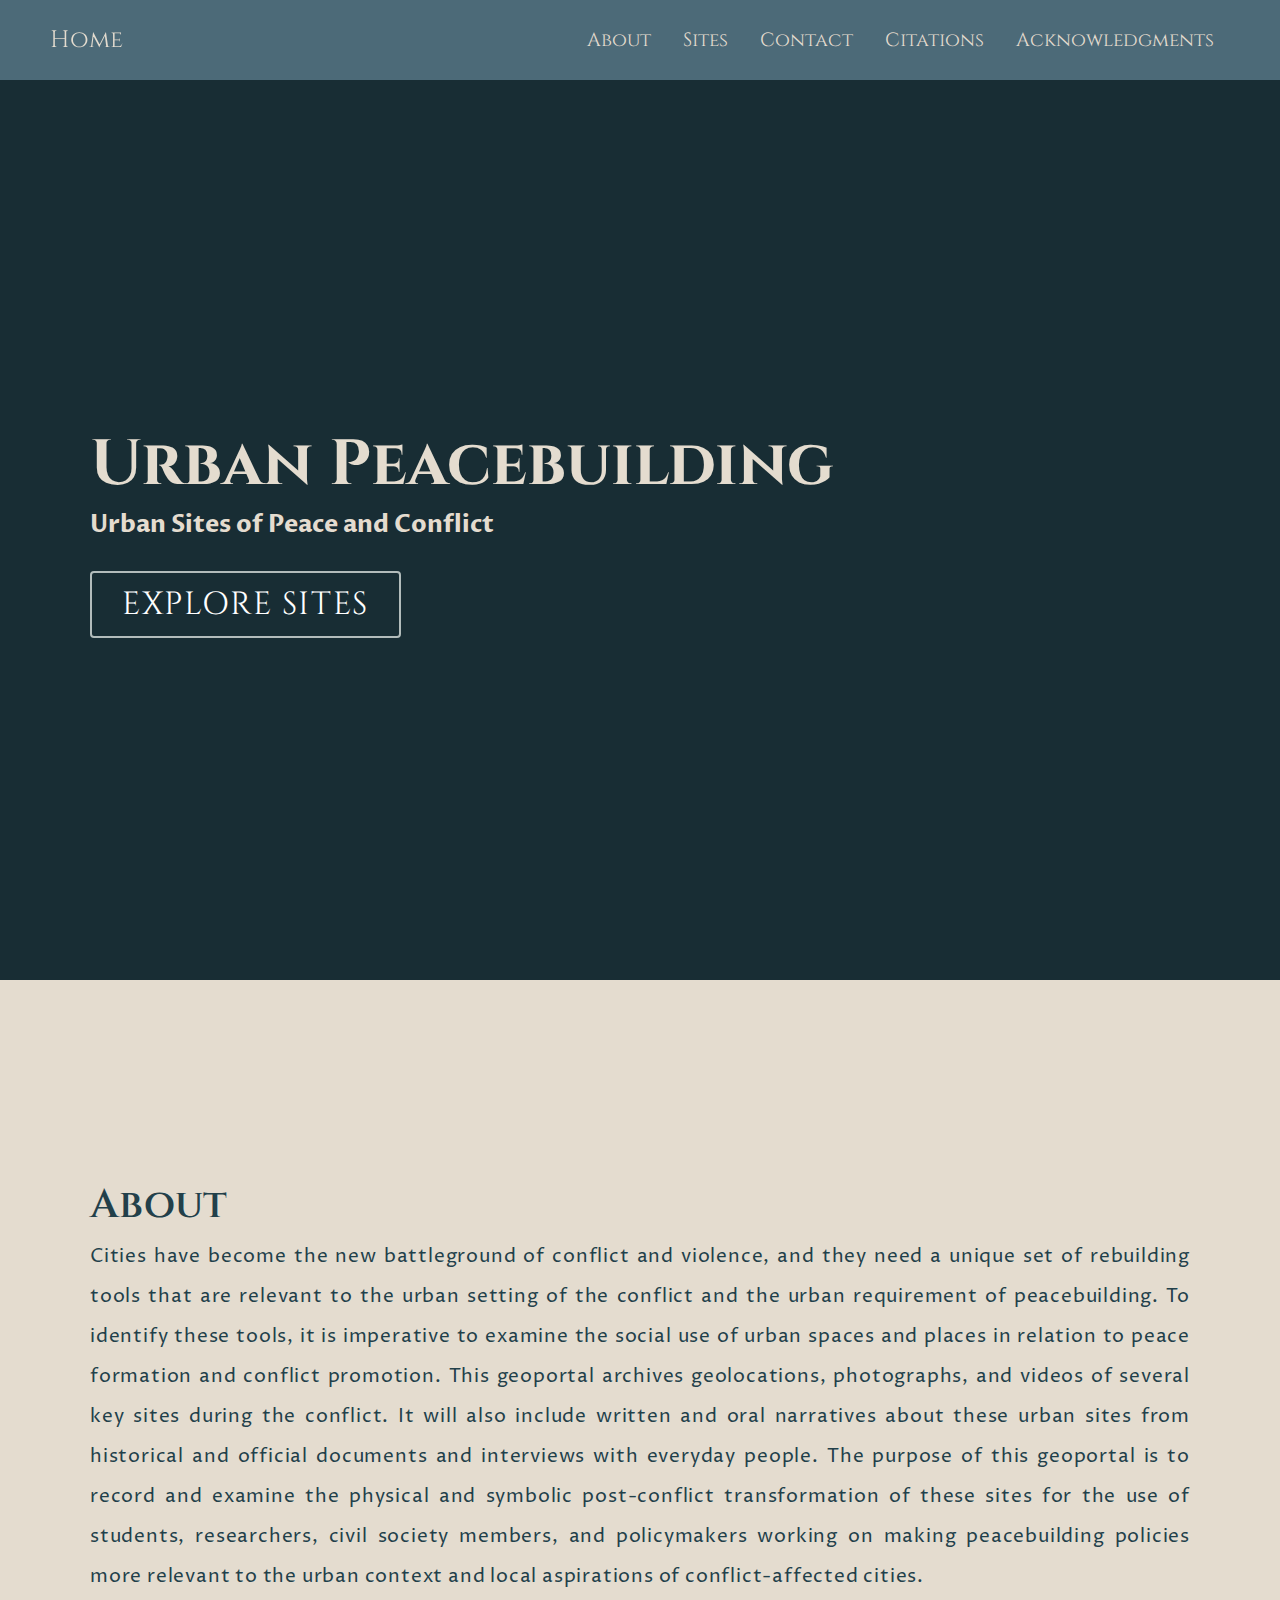
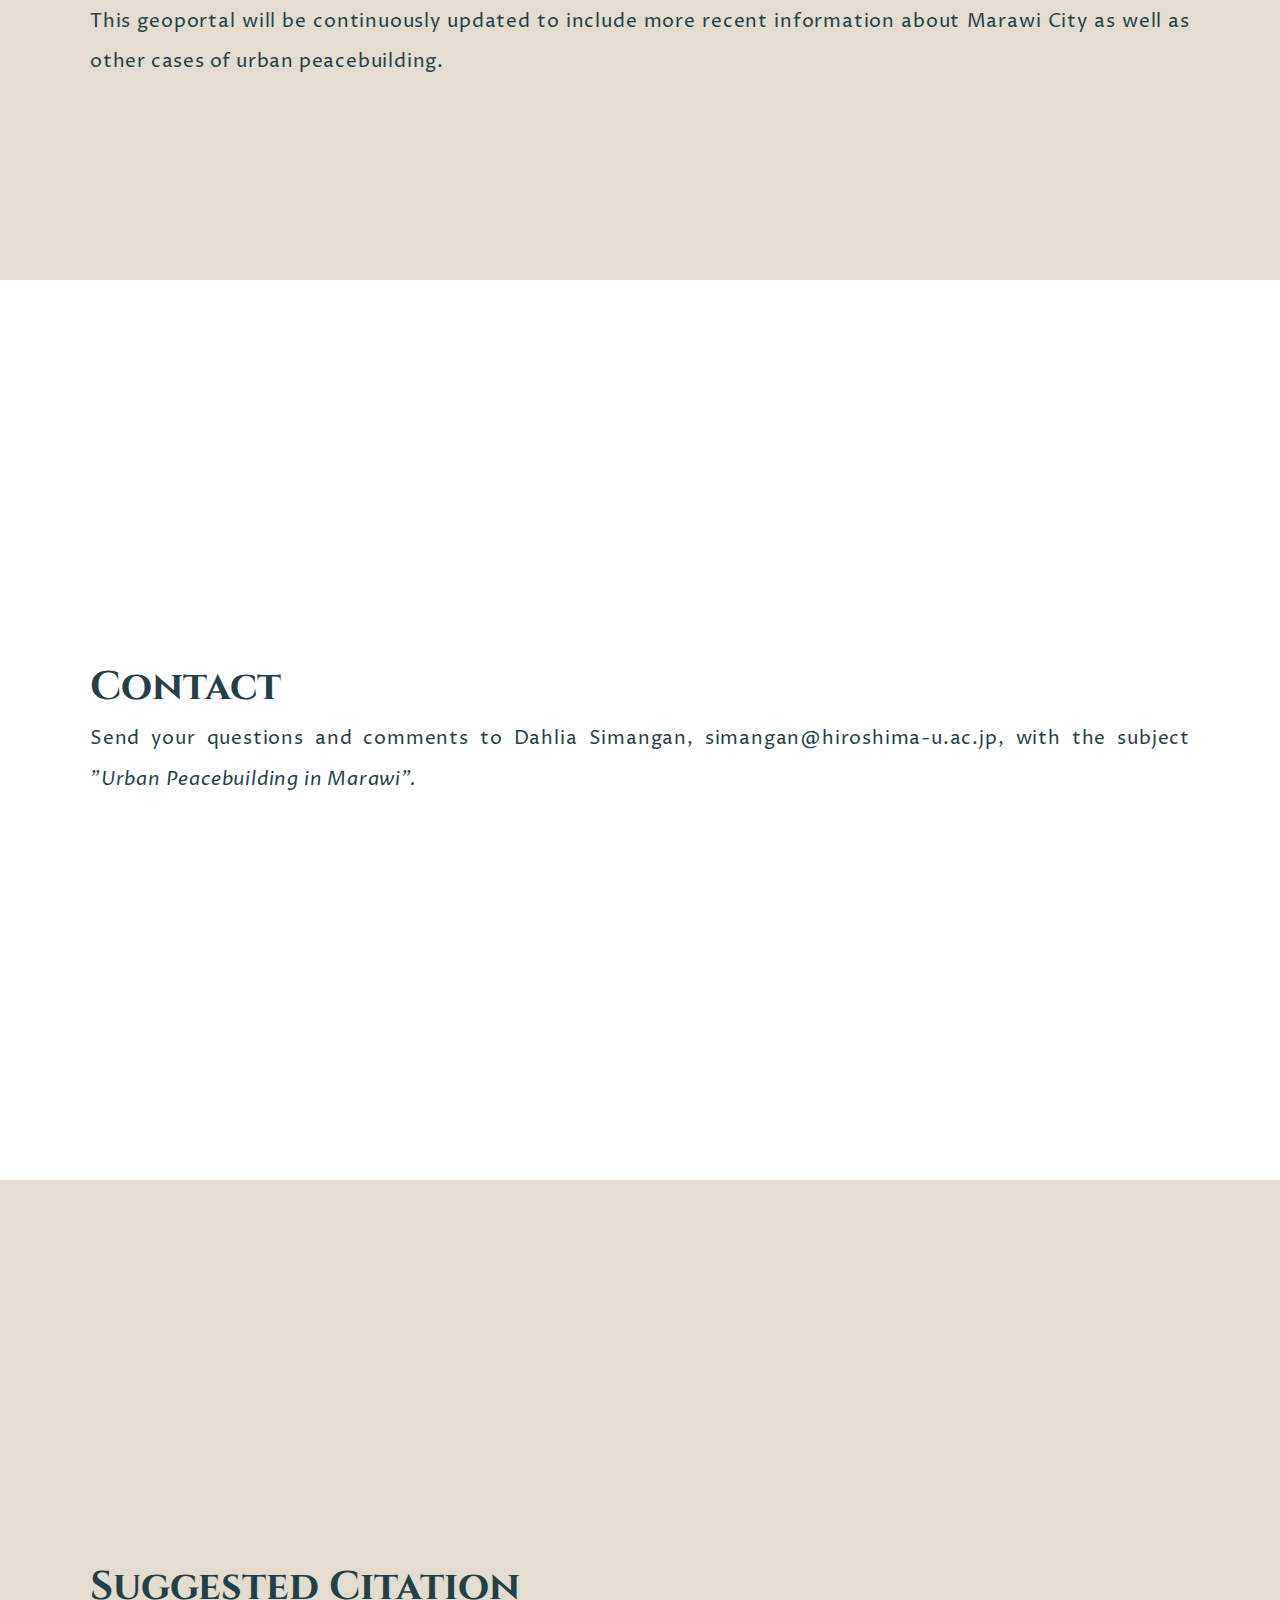
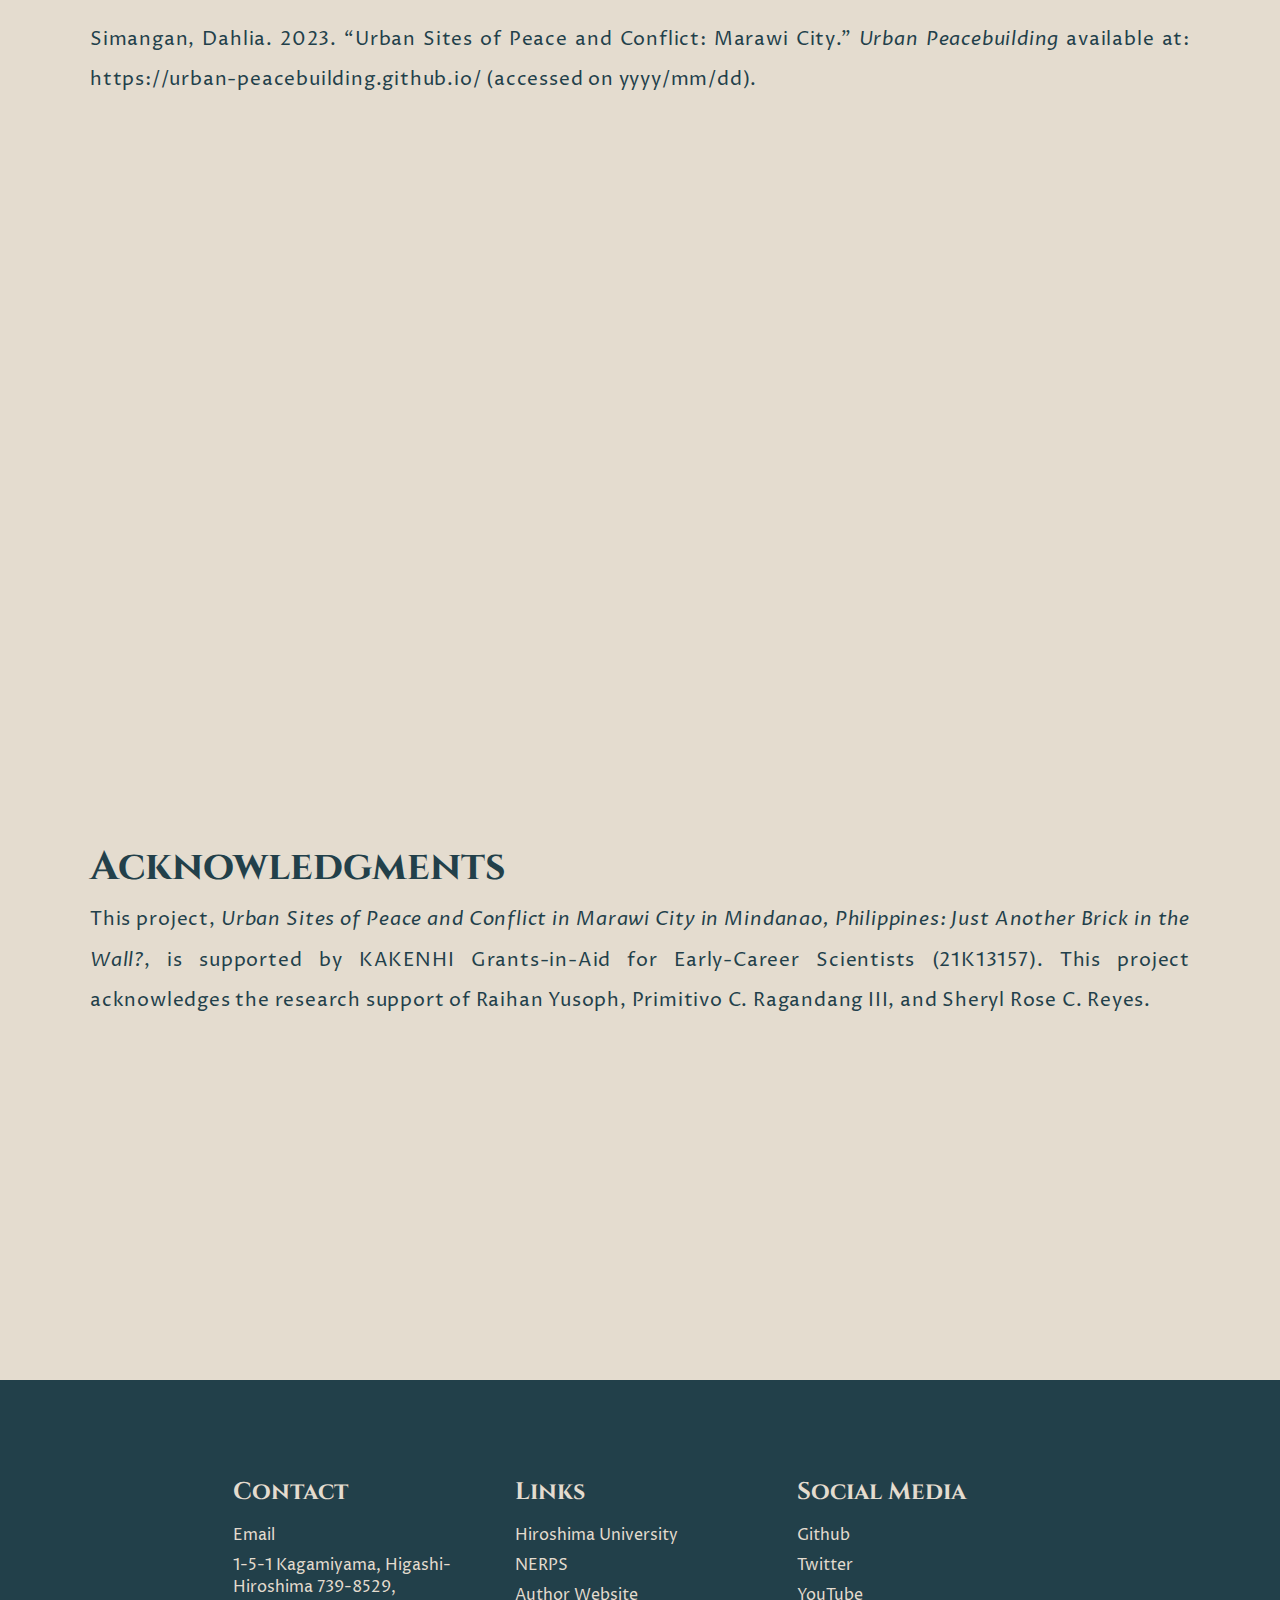
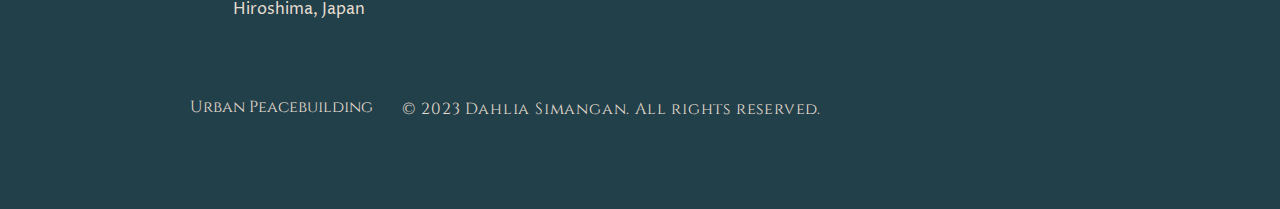
<file: index.html>
<!DOCTYPE html>
<html lang="en">
    <head>
        <meta charset="UTF-8">
        <meta http-equiv="X-UA-Compatible" content="IE=edge">
        <meta name="viewport" content="width=device-width, initial-scale=1.0">
        <title>Urban Peacebuilding Sites</title>
        <link rel="stylesheet" href="styles.css">
        <link
            rel="stylesheet"
            href="https://use.fontawesome.com/releases/v5.14.0/css/all.css"
            integrity="sha384-HzLeBuhoNPvSl5KYnjx0BT+WB0QEEqLprO+NBkkk5gbc67FTaL7XIGa2w1L0Xbgc"
            crossorigin="anonymous"
        />
        <link
            href="https://fonts.googleapis.com/css2?family=Cinzel:wght@600&family=Proza+Libre:ital@0;1&display=swap" 
            rel="stylesheet"
        />        
    </head>
    <body>
        <!-- Navbar Section -->
        <nav class="navbar">
            <div class="navbar__container">
                <a href="#hero" id="navbar__logo"><i class="fas fa-home"></i>Home</a>
                <div class="navbar__toggle" id="mobile-menu">
                    <span class="bar"></span>
                    <span class="bar"></span>
                    <span class="bar"></span>
                </div>
                <ul class="navbar__menu">
                    <li class="navbar__item">
                        <a href="#about" class="navbar__links">About</a>
                    </li>
                    <li class="navbar__item">
                        <a href="https://urban-peacebuilding.github.io/map.html" class="navbar__links">Sites</a>
                    </li>
                    <li class="navbar__item">
                        <a href="#query" class="navbar__links">Contact</a>
                    </li>
                    <li class="navbar__item">
                        <a href="#citation" class="navbar__links">Citations</a>
                    </li>
                    <li class="navbar__item">
                        <a href="#acknowledgment" class="navbar__links">Acknowledgments</a>
                    </li>                     
                </ul>
            </div>
        </nav>

        <!--Hero Section-->
        <section id="hero">
            <div class="hero container">
                <div>
                    <h1>Urban Peacebuilding</h1>
                    <h2>Urban Sites of Peace and Conflict</h2>
                    <a href="https://urban-peacebuilding.github.io/map.html" type="button" class="cta">Explore sites</a>
                </div>
            </div>
        </section>
        <!-- End Hero Section  -->

        <!--About Section-->
        <section id="about">
            <div class="about container">
                <div>
                    <h1>About</h1>
                    <p>
                        Cities have become the new battleground of conflict and violence, and 
                        they need a unique set of rebuilding tools that are relevant to the 
                        urban setting of the conflict and the urban requirement of peacebuilding. 
                        To identify these tools, it is imperative to examine the social use of 
                        urban spaces and places in relation to peace formation and conflict promotion. 
                        This geoportal archives geolocations, photographs, and videos of several key 
                        sites during the conflict. It will also include written and oral narratives 
                        about these urban sites from historical and official documents and interviews 
                        with everyday people. The purpose of this geoportal is to record and examine 
                        the physical and symbolic post-conflict transformation of these sites for the 
                        use of students, researchers, civil society members, and policymakers working on 
                        making peacebuilding policies more relevant to the urban context and local aspirations 
                        of conflict-affected cities. 
                    </p>  
                    <p>
                        This geoportal will be continuously updated to include more recent information about Marawi City as well as other cases of urban peacebuilding.
                    </p>
                </div>
            </div>
        </section>
        <!-- End About Section  -->

        <!--FAQs Section-->
        <section id="query">
            <div class="query container">
                <div>
                    <h1>Contact</h1>
                    <p>Send your questions and comments to Dahlia Simangan, simangan@hiroshima-u.ac.jp, with the subject <i>"Urban Peacebuilding in Marawi".</i>
                    </p>                    
                </div>
            </div>
        </section>
        <!-- End About Section  -->

        <!--Citation Section-->
        <section id="citation">
            <div class="citation container">
                <div>
                    <h1>Suggested Citation</h1>
                    <p>
                        Simangan, Dahlia. 2023. “Urban Sites of Peace and Conflict: Marawi City.” 
                        <i>Urban Peacebuilding</i> available at: https://urban-peacebuilding.github.io/ (accessed on yyyy/mm/dd).
                    </p>                                        
                </div>
            </div>
        </section>
        <!-- End About Section  -->

         <!--Acknowledgement Section-->
         <section id="acknowledgment">
            <div class="acknowledgment container">
                <div>
                    <h1>Acknowledgments</h1>
                    <p>
                        This project, <i>Urban Sites of Peace and Conflict in Marawi City in Mindanao, Philippines: Just Another Brick in the Wall?</i>, 
                        is supported by KAKENHI Grants-in-Aid for Early-Career Scientists (21K13157).
                        This project acknowledges the research support of Raihan Yusoph, Primitivo C. Ragandang III, and Sheryl Rose C. Reyes.                        
                    </p>                                        
                </div>
            </div>
        </section>
        <!-- End About Section  -->

        <!--Footer Section-->
        <div class="footer__container">
            <div class="footer__links">
                <div class="footer__link--wrapper">
                    <div class="footer__link--items">
                        <h2>Contact</h2>
                        <a href="mailto:simangan@hiroshima-u.ac.jp">Email</a>
                        <a href="/">1-5-1 Kagamiyama, Higashi-Hiroshima 739-8529, Hiroshima, Japan</a>
                    </div>
                    <div class="footer__link--items">
                        <h2>Links</h2>
                        <a href="https://www.hiroshima-u.ac.jp/en">Hiroshima University</a>
                        <a href="https://nerps.org/">NERPS</a>
                        <a href="https://dahliasimangan.com/">Author Website</a>
                    </div>
                    <div class="footer__link--items">
                        <h2>Social Media</h2>
                        <a href="https://github.com/Urban-Peacebuilding">Github</a>
                        <a href="https://twitter.com/dahlia_cs">Twitter</a>
                        <a href="https://www.youtube.com/channel/UCa1q3LVsnVNeVKJ87i_VLjw">YouTube</a>
                    </div>                    
                </div>                
            </div>
            <div class="social__media">
                <div class="social__media--wrap">
                    <div class="footer__logo">
                        <a href="/" id="footer__logo">Urban Peacebuilding</a>
                    </div>
                    <p class="website__rights">© 2023 Dahlia Simangan. All rights reserved.</p>
                    <div class="social__icons">
                        <a href="https://github.com/Urban-Peacebuilding" id="social__icon--link"
                        target="_blank">
                            <i class="fab fa-github"></i>
                        </a>
                        <a href="https://twitter.com/dahlia_cs" id="social__icon--link"
                        target="_blank">
                            <i class="fab fa-twitter"></i>
                        </a>
                        <a href="https://www.youtube.com/channel/UCa1q3LVsnVNeVKJ87i_VLjw" id="social__icon--link"
                        target="_blank">
                            <i class="fab fa-youtube"></i>
                        </a>
                    </div>
                </div>

            </div>
        </div>


        <script src="app.js"></script>
    </body>
</html>
</file>
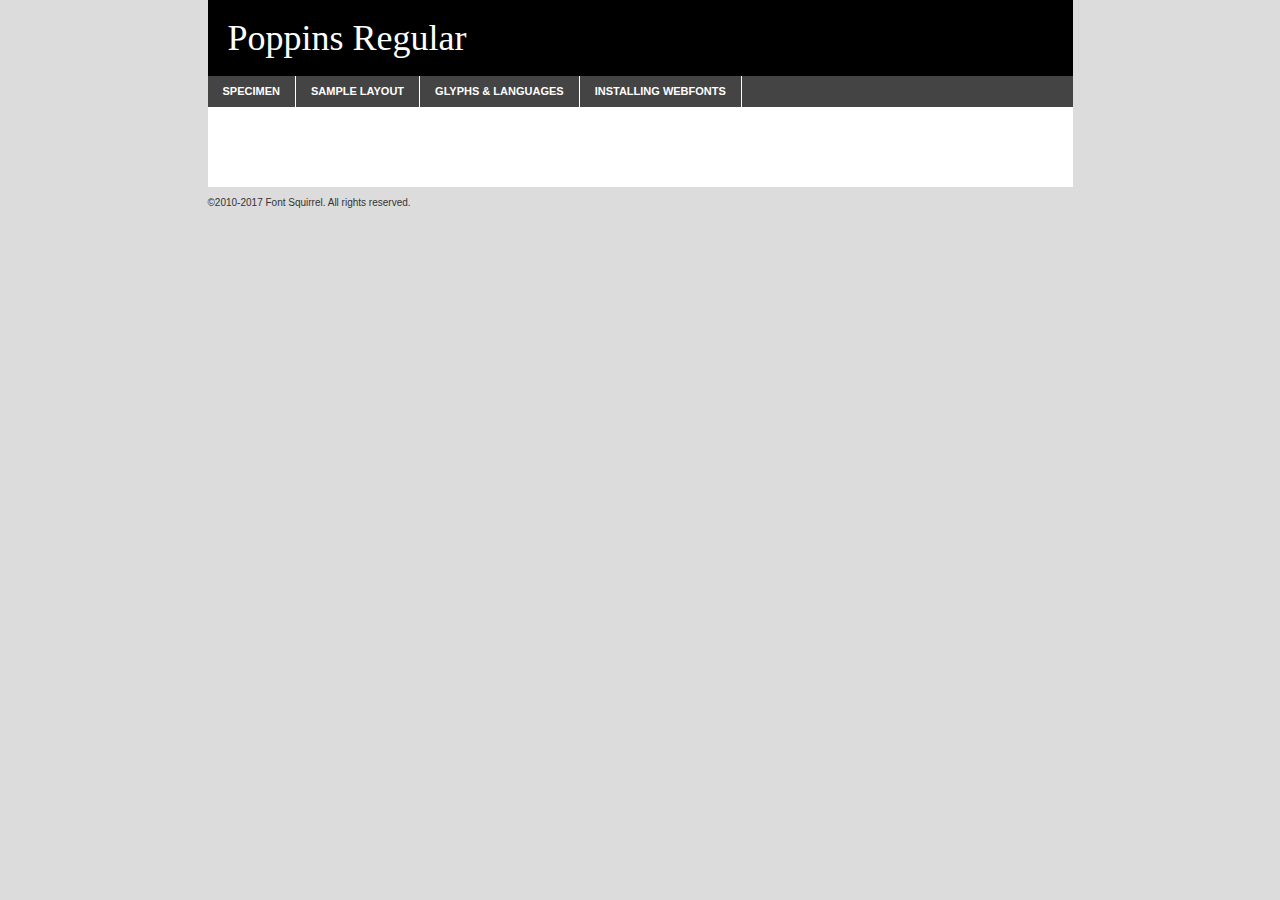
<file: css/fonts/poppins-regular-demo.html>
<!DOCTYPE html PUBLIC "-//W3C//DTD XHTML 1.0 Transitional//EN"
        "http://www.w3.org/TR/xhtml1/DTD/xhtml1-transitional.dtd">

<html xmlns="http://www.w3.org/1999/xhtml" xml:lang="en" lang="en">
<head>
    <meta http-equiv="Content-Type" content="text/html; charset=utf-8"/>
    <script src="http://ajax.googleapis.com/ajax/libs/jquery/1.7.2/jquery.min.js" type="text/javascript" charset="utf-8"></script>
    <script type="text/javascript">
		(function($) {
			$.fn.easyTabs = function(option) {
				var param = jQuery.extend({ fadeSpeed: 'fast', defaultContent: 1, activeClass: 'active' }, option);
				$(this).each(function() {
					var thisId = '#' + this.id;
					if ( param.defaultContent == '' )
					{
						param.defaultContent = 1;
					}
					if ( typeof param.defaultContent == 'number' )
					{
						var defaultTab = $(thisId + ' .tabs li:eq(' + (param.defaultContent - 1) + ') a').attr('href').substr(1);
					}
					else
					{
						var defaultTab = param.defaultContent;
					}
					$(thisId + ' .tabs li a').each(function() {
						var tabToHide = $(this).attr('href').substr(1);
						$('#' + tabToHide).addClass('easytabs-tab-content');
					});
					hideAll();
					changeContent(defaultTab);

					function hideAll() {$(thisId + ' .easytabs-tab-content').hide();}

					function changeContent(tabId)
					{
						hideAll();
						$(thisId + ' .tabs li').removeClass(param.activeClass);
						$(thisId + ' .tabs li a[href=#' + tabId + ']').closest('li').addClass(param.activeClass);
						if ( param.fadeSpeed != 'none' )
						{
							$(thisId + ' #' + tabId).fadeIn(param.fadeSpeed);
						}
						else
						{
							$(thisId + ' #' + tabId).show();
						}
					}

					$(thisId + ' .tabs li').click(function() {
						var tabId = $(this).find('a').attr('href').substr(1);
						changeContent(tabId);
						return false;
					});
				});
			}
		})(jQuery);
    </script>
    <link rel="stylesheet" href="specimen_files/specimen_stylesheet.css" type="text/css" charset="utf-8"/>
    <link rel="stylesheet" href="stylesheet.css" type="text/css" charset="utf-8"/>

    <style type="text/css">
        		body {
			font-family: 'poppinsregular';
        		}

            </style>

    <title>Poppins Regular Specimen</title>


    <script type="text/javascript" charset="utf-8">
		$(document).ready(function() {
			$('#container').easyTabs({ defaultContent: 1 });
		});
    </script>
</head>

<body>
<div id="container">
    <div id="header">
		Poppins Regular    </div>
    <ul class="tabs">
        <li><a href="#specimen">Specimen</a></li>
        <li><a href="#layout">Sample Layout</a></li>
		        <li><a href="#glyphs">Glyphs &amp; Languages</a></li>
        <li><a href="#installing">Installing Webfonts</a></li>

    </ul>

    <div id="main_content">


        <div id="specimen">

            <div class="section">
                <div class="grid12 firstcol">
                    <div class="huge">AaBb</div>
                </div>
            </div>

            <div class="section">
                <div class="glyph_range">A&#x200B;B&#x200b;C&#x200b;D&#x200b;E&#x200b;F&#x200b;G&#x200b;H&#x200b;I&#x200b;J&#x200b;K&#x200b;L&#x200b;M&#x200b;N&#x200b;O&#x200b;P&#x200b;Q&#x200b;R&#x200b;S&#x200b;T&#x200b;U&#x200b;V&#x200b;W&#x200b;X&#x200b;Y&#x200b;Z&#x200b;a&#x200b;b&#x200b;c&#x200b;d&#x200b;e&#x200b;f&#x200b;g&#x200b;h&#x200b;i&#x200b;j&#x200b;k&#x200b;l&#x200b;m&#x200b;n&#x200b;o&#x200b;p&#x200b;q&#x200b;r&#x200b;s&#x200b;t&#x200b;u&#x200b;v&#x200b;w&#x200b;x&#x200b;y&#x200b;z&#x200b;1&#x200b;2&#x200b;3&#x200b;4&#x200b;5&#x200b;6&#x200b;7&#x200b;8&#x200b;9&#x200b;0&#x200b;&amp;&#x200b;.&#x200b;,&#x200b;?&#x200b;!&#x200b;&#64;&#x200b;(&#x200b;)&#x200b;#&#x200b;$&#x200b;%&#x200b;*&#x200b;+&#x200b;-&#x200b;=&#x200b;:&#x200b;;</div>
            </div>
            <div class="section">
                <div class="grid12 firstcol">
                    <table class="sample_table">
                        <tr>
                            <td>10</td>
                            <td class="size10">abcdefghijklmnopqrstuvwxyzABCDEFGHIJKLMNOPQRSTUVWXYZ0123456789abcdefghijklmnopqrstuvwxyzABCDEFGHIJKLMNOPQRSTUVWXYZ0123456789abcdefghijklmnopqrstuvwxyzABCDEFGHIJKLMNOPQRSTUVWXYZ</td>
                        </tr>
                        <tr>
                            <td>11</td>
                            <td class="size11">abcdefghijklmnopqrstuvwxyzABCDEFGHIJKLMNOPQRSTUVWXYZ0123456789abcdefghijklmnopqrstuvwxyzABCDEFGHIJKLMNOPQRSTUVWXYZ0123456789abcdefghijklmnopqrstuvwxyzABCDEFGHIJKLMNOPQRSTUVWXYZ</td>
                        </tr>
                        <tr>
                            <td>12</td>
                            <td class="size12">abcdefghijklmnopqrstuvwxyzABCDEFGHIJKLMNOPQRSTUVWXYZ0123456789abcdefghijklmnopqrstuvwxyzABCDEFGHIJKLMNOPQRSTUVWXYZ0123456789abcdefghijklmnopqrstuvwxyzABCDEFGHIJKLMNOPQRSTUVWXYZ</td>
                        </tr>
                        <tr>
                            <td>13</td>
                            <td class="size13">abcdefghijklmnopqrstuvwxyzABCDEFGHIJKLMNOPQRSTUVWXYZ0123456789abcdefghijklmnopqrstuvwxyzABCDEFGHIJKLMNOPQRSTUVWXYZ0123456789abcdefghijklmnopqrstuvwxyzABCDEFGHIJKLMNOPQRSTUVWXYZ</td>
                        </tr>
                        <tr>
                            <td>14</td>
                            <td class="size14">abcdefghijklmnopqrstuvwxyzABCDEFGHIJKLMNOPQRSTUVWXYZ0123456789abcdefghijklmnopqrstuvwxyzABCDEFGHIJKLMNOPQRSTUVWXYZ0123456789abcdefghijklmnopqrstuvwxyzABCDEFGHIJKLMNOPQRSTUVWXYZ</td>
                        </tr>
                        <tr>
                            <td>16</td>
                            <td class="size16">abcdefghijklmnopqrstuvwxyzABCDEFGHIJKLMNOPQRSTUVWXYZ0123456789abcdefghijklmnopqrstuvwxyzABCDEFGHIJKLMNOPQRSTUVWXYZ</td>
                        </tr>
                        <tr>
                            <td>18</td>
                            <td class="size18">abcdefghijklmnopqrstuvwxyzABCDEFGHIJKLMNOPQRSTUVWXYZ0123456789abcdefghijklmnopqrstuvwxyzABCDEFGHIJKLMNOPQRSTUVWXYZ</td>
                        </tr>
                        <tr>
                            <td>20</td>
                            <td class="size20">abcdefghijklmnopqrstuvwxyzABCDEFGHIJKLMNOPQRSTUVWXYZ0123456789abcdefghijklmnopqrstuvwxyzABCDEFGHIJKLMNOPQRSTUVWXYZ</td>
                        </tr>
                        <tr>
                            <td>24</td>
                            <td class="size24">abcdefghijklmnopqrstuvwxyzABCDEFGHIJKLMNOPQRSTUVWXYZ0123456789abcdefghijklmnopqrstuvwxyzABCDEFGHIJKLMNOPQRSTUVWXYZ</td>
                        </tr>
                        <tr>
                            <td>30</td>
                            <td class="size30">abcdefghijklmnopqrstuvwxyzABCDEFGHIJKLMNOPQRSTUVWXYZ0123456789abcdefghijklmnopqrstuvwxyzABCDEFGHIJKLMNOPQRSTUVWXYZ</td>
                        </tr>
                        <tr>
                            <td>36</td>
                            <td class="size36">abcdefghijklmnopqrstuvwxyzABCDEFGHIJKLMNOPQRSTUVWXYZ0123456789abcdefghijklmnopqrstuvwxyzABCDEFGHIJKLMNOPQRSTUVWXYZ</td>
                        </tr>
                        <tr>
                            <td>48</td>
                            <td class="size48">abcdefghijklmnopqrstuvwxyzABCDEFGHIJKLMNOPQRSTUVWXYZ0123456789abcdefghijklmnopqrstuvwxyzABCDEFGHIJKLMNOPQRSTUVWXYZ</td>
                        </tr>
                        <tr>
                            <td>60</td>
                            <td class="size60">abcdefghijklmnopqrstuvwxyzABCDEFGHIJKLMNOPQRSTUVWXYZ0123456789abcdefghijklmnopqrstuvwxyzABCDEFGHIJKLMNOPQRSTUVWXYZ</td>
                        </tr>
                        <tr>
                            <td>72</td>
                            <td class="size72">abcdefghijklmnopqrstuvwxyzABCDEFGHIJKLMNOPQRSTUVWXYZ0123456789abcdefghijklmnopqrstuvwxyzABCDEFGHIJKLMNOPQRSTUVWXYZ</td>
                        </tr>
                        <tr>
                            <td>90</td>
                            <td class="size90">abcdefghijklmnopqrstuvwxyzABCDEFGHIJKLMNOPQRSTUVWXYZ0123456789abcdefghijklmnopqrstuvwxyzABCDEFGHIJKLMNOPQRSTUVWXYZ</td>
                        </tr>
                    </table>

                </div>

            </div>


            <div class="section" id="bodycomparison">


                <div id="xheight">
                    <div class="fontbody">&#x25FC;&#x25FC;&#x25FC;&#x25FC;&#x25FC;&#x25FC;&#x25FC;&#x25FC;&#x25FC;&#x25FC;&#x25FC;&#x25FC;&#x25FC;&#x25FC;&#x25FC;&#x25FC;&#x25FC;&#x25FC;&#x25FC;&#x25FC;&#x25FC;&#x25FC;&#x25FC;&#x25FC;&#x25FC;&#x25FC;&#x25FC;&#x25FC;&#x25FC;&#x25FC;&#x25FC;&#x25FC;&#x25FC;&#x25FC;&#x25FC;&#x25FC;&#x25FC;&#x25FC;&#x25FC;&#x25FC;&#x25FC;&#x25FC;&#x25FC;&#x25FC;&#x25FC;&#x25FC;&#x25FC;&#x25FC;&#x25FC;&#x25FC;&#x25FC;&#x25FC;&#x25FC;&#x25FC;&#x25FC;&#x25FC;&#x25FC;&#x25FC;&#x25FC;&#x25FC;&#x25FC;&#x25FC;&#x25FC;&#x25FC;&#x25FC;&#x25FC;&#x25FC;&#x25FC;&#x25FC;&#x25FC;&#x25FC;&#x25FC;&#x25FC;&#x25FC;&#x25FC;&#x25FC;&#x25FC;&#x25FC;&#x25FC;&#x25FC;&#x25FC;&#x25FC;&#x25FC;&#x25FC;&#x25FC;&#x25FC;&#x25FC;&#x25FC;&#x25FC;&#x25FC;&#x25FC;&#x25FC;&#x25FC;&#x25FC;&#x25FC;&#x25FC;&#x25FC;&#x25FC;&#x25FC;body</div>
                    <div class="arialbody">body</div>
                    <div class="verdanabody">body</div>
                    <div class="georgiabody">body</div>
                </div>
                <div class="fontbody" style="z-index:1">
                    body<span>Poppins Regular</span>
                </div>
                <div class="arialbody" style="z-index:1">
                    body<span>Arial</span>
                </div>
                <div class="verdanabody" style="z-index:1">
                    body<span>Verdana</span>
                </div>
                <div class="georgiabody" style="z-index:1">
                    body<span>Georgia</span>
                </div>


            </div>


            <div class="section psample psample_row1" id="">

                <div class="grid2 firstcol">
                    <p class="size10"><span>10.</span>Aenean lacinia bibendum nulla sed consectetur. Fusce dapibus, tellus ac cursus commodo, tortor mauris condimentum nibh, ut fermentum massa justo sit amet risus. Nullam id dolor id nibh ultricies vehicula ut id elit. Cum sociis natoque penatibus et magnis dis parturient montes, nascetur ridiculus mus. Nulla vitae elit libero, a pharetra augue.</p>

                </div>
                <div class="grid3">
                    <p class="size11"><span>11.</span>Aenean lacinia bibendum nulla sed consectetur. Fusce dapibus, tellus ac cursus commodo, tortor mauris condimentum nibh, ut fermentum massa justo sit amet risus. Nullam id dolor id nibh ultricies vehicula ut id elit. Cum sociis natoque penatibus et magnis dis parturient montes, nascetur ridiculus mus. Nulla vitae elit libero, a pharetra augue.</p>

                </div>
                <div class="grid3">
                    <p class="size12"><span>12.</span>Aenean lacinia bibendum nulla sed consectetur. Fusce dapibus, tellus ac cursus commodo, tortor mauris condimentum nibh, ut fermentum massa justo sit amet risus. Nullam id dolor id nibh ultricies vehicula ut id elit. Cum sociis natoque penatibus et magnis dis parturient montes, nascetur ridiculus mus. Nulla vitae elit libero, a pharetra augue.</p>

                </div>
                <div class="grid4">
                    <p class="size13"><span>13.</span>Aenean lacinia bibendum nulla sed consectetur. Fusce dapibus, tellus ac cursus commodo, tortor mauris condimentum nibh, ut fermentum massa justo sit amet risus. Nullam id dolor id nibh ultricies vehicula ut id elit. Cum sociis natoque penatibus et magnis dis parturient montes, nascetur ridiculus mus. Nulla vitae elit libero, a pharetra augue.</p>

                </div>
                <div class="white_blend"></div>

            </div>
            <div class="section psample psample_row2" id="">
                <div class="grid3 firstcol">
                    <p class="size14"><span>14.</span>Aenean lacinia bibendum nulla sed consectetur. Fusce dapibus, tellus ac cursus commodo, tortor mauris condimentum nibh, ut fermentum massa justo sit amet risus. Nullam id dolor id nibh ultricies vehicula ut id elit. Cum sociis natoque penatibus et magnis dis parturient montes, nascetur ridiculus mus. Nulla vitae elit libero, a pharetra augue.</p>

                </div>
                <div class="grid4">
                    <p class="size16"><span>16.</span>Aenean lacinia bibendum nulla sed consectetur. Fusce dapibus, tellus ac cursus commodo, tortor mauris condimentum nibh, ut fermentum massa justo sit amet risus. Nullam id dolor id nibh ultricies vehicula ut id elit. Cum sociis natoque penatibus et magnis dis parturient montes, nascetur ridiculus mus. Nulla vitae elit libero, a pharetra augue.</p>

                </div>
                <div class="grid5">
                    <p class="size18"><span>18.</span>Aenean lacinia bibendum nulla sed consectetur. Fusce dapibus, tellus ac cursus commodo, tortor mauris condimentum nibh, ut fermentum massa justo sit amet risus. Nullam id dolor id nibh ultricies vehicula ut id elit. Cum sociis natoque penatibus et magnis dis parturient montes, nascetur ridiculus mus. Nulla vitae elit libero, a pharetra augue.</p>

                </div>

                <div class="white_blend"></div>

            </div>

            <div class="section psample psample_row3" id="">
                <div class="grid5 firstcol">
                    <p class="size20"><span>20.</span>Aenean lacinia bibendum nulla sed consectetur. Fusce dapibus, tellus ac cursus commodo, tortor mauris condimentum nibh, ut fermentum massa justo sit amet risus. Nullam id dolor id nibh ultricies vehicula ut id elit. Cum sociis natoque penatibus et magnis dis parturient montes, nascetur ridiculus mus. Nulla vitae elit libero, a pharetra augue.</p>
                </div>
                <div class="grid7">
                    <p class="size24"><span>24.</span>Aenean lacinia bibendum nulla sed consectetur. Fusce dapibus, tellus ac cursus commodo, tortor mauris condimentum nibh, ut fermentum massa justo sit amet risus. Nullam id dolor id nibh ultricies vehicula ut id elit. Cum sociis natoque penatibus et magnis dis parturient montes, nascetur ridiculus mus. Nulla vitae elit libero, a pharetra augue.</p>
                </div>

                <div class="white_blend"></div>

            </div>

            <div class="section psample psample_row4" id="">
                <div class="grid12 firstcol">
                    <p class="size30"><span>30.</span>Aenean lacinia bibendum nulla sed consectetur. Fusce dapibus, tellus ac cursus commodo, tortor mauris condimentum nibh, ut fermentum massa justo sit amet risus. Nullam id dolor id nibh ultricies vehicula ut id elit. Cum sociis natoque penatibus et magnis dis parturient montes, nascetur ridiculus mus. Nulla vitae elit libero, a pharetra augue.</p>
                </div>
                <div class="white_blend"></div>

            </div>


            <div class="section psample psample_row1 fullreverse">
                <div class="grid2 firstcol">
                    <p class="size10"><span>10.</span>Aenean lacinia bibendum nulla sed consectetur. Fusce dapibus, tellus ac cursus commodo, tortor mauris condimentum nibh, ut fermentum massa justo sit amet risus. Nullam id dolor id nibh ultricies vehicula ut id elit. Cum sociis natoque penatibus et magnis dis parturient montes, nascetur ridiculus mus. Nulla vitae elit libero, a pharetra augue.</p>

                </div>
                <div class="grid3">
                    <p class="size11"><span>11.</span>Aenean lacinia bibendum nulla sed consectetur. Fusce dapibus, tellus ac cursus commodo, tortor mauris condimentum nibh, ut fermentum massa justo sit amet risus. Nullam id dolor id nibh ultricies vehicula ut id elit. Cum sociis natoque penatibus et magnis dis parturient montes, nascetur ridiculus mus. Nulla vitae elit libero, a pharetra augue.</p>

                </div>
                <div class="grid3">
                    <p class="size12"><span>12.</span>Aenean lacinia bibendum nulla sed consectetur. Fusce dapibus, tellus ac cursus commodo, tortor mauris condimentum nibh, ut fermentum massa justo sit amet risus. Nullam id dolor id nibh ultricies vehicula ut id elit. Cum sociis natoque penatibus et magnis dis parturient montes, nascetur ridiculus mus. Nulla vitae elit libero, a pharetra augue.</p>

                </div>
                <div class="grid4">
                    <p class="size13"><span>13.</span>Aenean lacinia bibendum nulla sed consectetur. Fusce dapibus, tellus ac cursus commodo, tortor mauris condimentum nibh, ut fermentum massa justo sit amet risus. Nullam id dolor id nibh ultricies vehicula ut id elit. Cum sociis natoque penatibus et magnis dis parturient montes, nascetur ridiculus mus. Nulla vitae elit libero, a pharetra augue.</p>

                </div>
                <div class="black_blend"></div>

            </div>

            <div class="section psample psample_row2 fullreverse">
                <div class="grid3 firstcol">
                    <p class="size14"><span>14.</span>Aenean lacinia bibendum nulla sed consectetur. Fusce dapibus, tellus ac cursus commodo, tortor mauris condimentum nibh, ut fermentum massa justo sit amet risus. Nullam id dolor id nibh ultricies vehicula ut id elit. Cum sociis natoque penatibus et magnis dis parturient montes, nascetur ridiculus mus. Nulla vitae elit libero, a pharetra augue.</p>

                </div>
                <div class="grid4">
                    <p class="size16"><span>16.</span>Aenean lacinia bibendum nulla sed consectetur. Fusce dapibus, tellus ac cursus commodo, tortor mauris condimentum nibh, ut fermentum massa justo sit amet risus. Nullam id dolor id nibh ultricies vehicula ut id elit. Cum sociis natoque penatibus et magnis dis parturient montes, nascetur ridiculus mus. Nulla vitae elit libero, a pharetra augue.</p>

                </div>
                <div class="grid5">
                    <p class="size18"><span>18.</span>Aenean lacinia bibendum nulla sed consectetur. Fusce dapibus, tellus ac cursus commodo, tortor mauris condimentum nibh, ut fermentum massa justo sit amet risus. Nullam id dolor id nibh ultricies vehicula ut id elit. Cum sociis natoque penatibus et magnis dis parturient montes, nascetur ridiculus mus. Nulla vitae elit libero, a pharetra augue.</p>

                </div>
                <div class="black_blend"></div>

            </div>

            <div class="section psample fullreverse psample_row3" id="">
                <div class="grid5 firstcol">
                    <p class="size20"><span>20.</span>Aenean lacinia bibendum nulla sed consectetur. Fusce dapibus, tellus ac cursus commodo, tortor mauris condimentum nibh, ut fermentum massa justo sit amet risus. Nullam id dolor id nibh ultricies vehicula ut id elit. Cum sociis natoque penatibus et magnis dis parturient montes, nascetur ridiculus mus. Nulla vitae elit libero, a pharetra augue.</p>
                </div>
                <div class="grid7">
                    <p class="size24"><span>24.</span>Aenean lacinia bibendum nulla sed consectetur. Fusce dapibus, tellus ac cursus commodo, tortor mauris condimentum nibh, ut fermentum massa justo sit amet risus. Nullam id dolor id nibh ultricies vehicula ut id elit. Cum sociis natoque penatibus et magnis dis parturient montes, nascetur ridiculus mus. Nulla vitae elit libero, a pharetra augue.</p>
                </div>

                <div class="black_blend"></div>

            </div>

            <div class="section psample fullreverse psample_row4" id="" style="border-bottom: 20px #000 solid;">
                <div class="grid12 firstcol">
                    <p class="size30"><span>30.</span>Aenean lacinia bibendum nulla sed consectetur. Fusce dapibus, tellus ac cursus commodo, tortor mauris condimentum nibh, ut fermentum massa justo sit amet risus. Nullam id dolor id nibh ultricies vehicula ut id elit. Cum sociis natoque penatibus et magnis dis parturient montes, nascetur ridiculus mus. Nulla vitae elit libero, a pharetra augue.</p>
                </div>
                <div class="black_blend"></div>

            </div>


        </div>

        <div id="layout">

            <div class="section">

                <div class="grid12 firstcol">
                    <h1>Lorem Ipsum Dolor</h1>
                    <h2>Etiam porta sem malesuada magna mollis euismod</h2>

                    <p class="byline">By <a href="#link">Aenean Lacinia</a></p>
                </div>
            </div>
            <div class="section">
                <div class="grid8 firstcol">
                    <p class="large">Donec sed odio dui. Morbi leo risus, porta ac consectetur ac, vestibulum at eros. Fusce dapibus, tellus ac cursus commodo, tortor mauris condimentum nibh, ut fermentum massa justo sit amet risus. </p>


                    <h3>Pellentesque ornare sem</h3>

                    <p>Maecenas sed diam eget risus varius blandit sit amet non magna. Maecenas faucibus mollis interdum. Donec ullamcorper nulla non metus auctor fringilla. Nullam id dolor id nibh ultricies vehicula ut id elit. Nullam id dolor id nibh ultricies vehicula ut id elit. </p>

                    <p>Aenean eu leo quam. Pellentesque ornare sem lacinia quam venenatis vestibulum. Lorem ipsum dolor sit amet, consectetur adipiscing elit. Cum sociis natoque penatibus et magnis dis parturient montes, nascetur ridiculus mus. </p>

                    <p>Nulla vitae elit libero, a pharetra augue. Praesent commodo cursus magna, vel scelerisque nisl consectetur et. Aenean lacinia bibendum nulla sed consectetur. </p>

                    <p>Nullam quis risus eget urna mollis ornare vel eu leo. Nullam quis risus eget urna mollis ornare vel eu leo. Maecenas sed diam eget risus varius blandit sit amet non magna. Donec ullamcorper nulla non metus auctor fringilla. </p>

                    <h3>Cras mattis consectetur</h3>

                    <p>Aenean eu leo quam. Pellentesque ornare sem lacinia quam venenatis vestibulum. Aenean lacinia bibendum nulla sed consectetur. Integer posuere erat a ante venenatis dapibus posuere velit aliquet. Cras mattis consectetur purus sit amet fermentum. </p>

                    <p>Nullam id dolor id nibh ultricies vehicula ut id elit. Nullam quis risus eget urna mollis ornare vel eu leo. Cras mattis consectetur purus sit amet fermentum.</p>
                </div>

                <div class="grid4 sidebar">

                    <div class="box reverse">
                        <p class="last">Nullam quis risus eget urna mollis ornare vel eu leo. Donec ullamcorper nulla non metus auctor fringilla. Cras mattis consectetur purus sit amet fermentum. Sed posuere consectetur est at lobortis. Lorem ipsum dolor sit amet, consectetur adipiscing elit. </p>
                    </div>

                    <p class="caption">Maecenas sed diam eget risus varius.</p>

                    <p>Vestibulum id ligula porta felis euismod semper. Integer posuere erat a ante venenatis dapibus posuere velit aliquet. Vestibulum id ligula porta felis euismod semper. Sed posuere consectetur est at lobortis. Maecenas sed diam eget risus varius blandit sit amet non magna. Fusce dapibus, tellus ac cursus commodo, tortor mauris condimentum nibh, ut fermentum massa justo sit amet risus. </p>


                    <p>Duis mollis, est non commodo luctus, nisi erat porttitor ligula, eget lacinia odio sem nec elit. Aenean lacinia bibendum nulla sed consectetur. Vivamus sagittis lacus vel augue laoreet rutrum faucibus dolor auctor. Aenean lacinia bibendum nulla sed consectetur. Nullam quis risus eget urna mollis ornare vel eu leo. </p>

                    <p>Praesent commodo cursus magna, vel scelerisque nisl consectetur et. Donec ullamcorper nulla non metus auctor fringilla. Maecenas faucibus mollis interdum. Fusce dapibus, tellus ac cursus commodo, tortor mauris condimentum nibh, ut fermentum massa justo sit amet risus. </p>

                </div>
            </div>

        </div>


		

        <div id="glyphs">
            <div class="section">
                <div class="grid12 firstcol">

                    <h1>Language Support</h1>
                    <p>The subset of Poppins Regular in this kit supports the following languages:<br/>

						Albanian, Basque, Breton, Chamorro, Danish, Dutch, English, Faroese, Finnish, French, Frisian, Galician, German, Icelandic, Italian, Malagasy, Norwegian, Portuguese, Spanish, Alsatian, Aragonese, Arapaho, Arrernte, Asturian, Aymara, Bislama, Cebuano, Corsican, Fijian, French_creole, Genoese, Gilbertese, Greenlandic, Haitian_creole, Hiligaynon, Hmong, Hopi, Ibanag, Iloko_ilokano, Indonesian, Interglossa_glosa, Interlingua, Irish_gaelic, Jerriais, Lojban, Lombard, Luxembourgeois, Manx, Mohawk, Norfolk_pitcairnese, Occitan, Oromo, Pangasinan, Papiamento, Piedmontese, Potawatomi, Rhaeto-romance, Romansh, Rotokas, Sami_lule, Samoan, Sardinian, Scots_gaelic, Seychelles_creole, Shona, Sicilian, Somali, Southern_ndebele, Swahili, Swati_swazi, Tagalog_filipino_pilipino, Tetum, Tok_pisin, Uyghur_latinized, Volapuk, Walloon, Warlpiri, Xhosa, Yapese, Zulu, Latinbasic, Ubasic, Demo                    </p>
                    <h1>Glyph Chart</h1>
                    <p>The subset of Poppins Regular in this kit includes all the glyphs listed below. Unicode entities are included above each glyph to help you insert individual characters into your layout.</p>
                    <div id="glyph_chart">

																																	                                <div><p>&amp;#13;</p>&#13;</div>
																				                                <div><p>&amp;#32;</p>&#32;</div>
																				                                <div><p>&amp;#33;</p>&#33;</div>
																				                                <div><p>&amp;#34;</p>&#34;</div>
																				                                <div><p>&amp;#35;</p>&#35;</div>
																				                                <div><p>&amp;#36;</p>&#36;</div>
																				                                <div><p>&amp;#37;</p>&#37;</div>
																				                                <div><p>&amp;#38;</p>&#38;</div>
																				                                <div><p>&amp;#39;</p>&#39;</div>
																				                                <div><p>&amp;#40;</p>&#40;</div>
																				                                <div><p>&amp;#41;</p>&#41;</div>
																				                                <div><p>&amp;#42;</p>&#42;</div>
																				                                <div><p>&amp;#43;</p>&#43;</div>
																				                                <div><p>&amp;#44;</p>&#44;</div>
																				                                <div><p>&amp;#45;</p>&#45;</div>
																				                                <div><p>&amp;#46;</p>&#46;</div>
																				                                <div><p>&amp;#47;</p>&#47;</div>
																				                                <div><p>&amp;#48;</p>&#48;</div>
																				                                <div><p>&amp;#49;</p>&#49;</div>
																				                                <div><p>&amp;#50;</p>&#50;</div>
																				                                <div><p>&amp;#51;</p>&#51;</div>
																				                                <div><p>&amp;#52;</p>&#52;</div>
																				                                <div><p>&amp;#53;</p>&#53;</div>
																				                                <div><p>&amp;#54;</p>&#54;</div>
																				                                <div><p>&amp;#55;</p>&#55;</div>
																				                                <div><p>&amp;#56;</p>&#56;</div>
																				                                <div><p>&amp;#57;</p>&#57;</div>
																				                                <div><p>&amp;#58;</p>&#58;</div>
																				                                <div><p>&amp;#59;</p>&#59;</div>
																				                                <div><p>&amp;#60;</p>&#60;</div>
																				                                <div><p>&amp;#61;</p>&#61;</div>
																				                                <div><p>&amp;#62;</p>&#62;</div>
																				                                <div><p>&amp;#63;</p>&#63;</div>
																				                                <div><p>&amp;#64;</p>&#64;</div>
																				                                <div><p>&amp;#65;</p>&#65;</div>
																				                                <div><p>&amp;#66;</p>&#66;</div>
																				                                <div><p>&amp;#67;</p>&#67;</div>
																				                                <div><p>&amp;#68;</p>&#68;</div>
																				                                <div><p>&amp;#69;</p>&#69;</div>
																				                                <div><p>&amp;#70;</p>&#70;</div>
																				                                <div><p>&amp;#71;</p>&#71;</div>
																				                                <div><p>&amp;#72;</p>&#72;</div>
																				                                <div><p>&amp;#73;</p>&#73;</div>
																				                                <div><p>&amp;#74;</p>&#74;</div>
																				                                <div><p>&amp;#75;</p>&#75;</div>
																				                                <div><p>&amp;#76;</p>&#76;</div>
																				                                <div><p>&amp;#77;</p>&#77;</div>
																				                                <div><p>&amp;#78;</p>&#78;</div>
																				                                <div><p>&amp;#79;</p>&#79;</div>
																				                                <div><p>&amp;#80;</p>&#80;</div>
																				                                <div><p>&amp;#81;</p>&#81;</div>
																				                                <div><p>&amp;#82;</p>&#82;</div>
																				                                <div><p>&amp;#83;</p>&#83;</div>
																				                                <div><p>&amp;#84;</p>&#84;</div>
																				                                <div><p>&amp;#85;</p>&#85;</div>
																				                                <div><p>&amp;#86;</p>&#86;</div>
																				                                <div><p>&amp;#87;</p>&#87;</div>
																				                                <div><p>&amp;#88;</p>&#88;</div>
																				                                <div><p>&amp;#89;</p>&#89;</div>
																				                                <div><p>&amp;#90;</p>&#90;</div>
																				                                <div><p>&amp;#91;</p>&#91;</div>
																				                                <div><p>&amp;#92;</p>&#92;</div>
																				                                <div><p>&amp;#93;</p>&#93;</div>
																				                                <div><p>&amp;#94;</p>&#94;</div>
																				                                <div><p>&amp;#95;</p>&#95;</div>
																				                                <div><p>&amp;#96;</p>&#96;</div>
																				                                <div><p>&amp;#97;</p>&#97;</div>
																				                                <div><p>&amp;#98;</p>&#98;</div>
																				                                <div><p>&amp;#99;</p>&#99;</div>
																				                                <div><p>&amp;#100;</p>&#100;</div>
																				                                <div><p>&amp;#101;</p>&#101;</div>
																				                                <div><p>&amp;#102;</p>&#102;</div>
																				                                <div><p>&amp;#103;</p>&#103;</div>
																				                                <div><p>&amp;#104;</p>&#104;</div>
																				                                <div><p>&amp;#105;</p>&#105;</div>
																				                                <div><p>&amp;#106;</p>&#106;</div>
																				                                <div><p>&amp;#107;</p>&#107;</div>
																				                                <div><p>&amp;#108;</p>&#108;</div>
																				                                <div><p>&amp;#109;</p>&#109;</div>
																				                                <div><p>&amp;#110;</p>&#110;</div>
																				                                <div><p>&amp;#111;</p>&#111;</div>
																				                                <div><p>&amp;#112;</p>&#112;</div>
																				                                <div><p>&amp;#113;</p>&#113;</div>
																				                                <div><p>&amp;#114;</p>&#114;</div>
																				                                <div><p>&amp;#115;</p>&#115;</div>
																				                                <div><p>&amp;#116;</p>&#116;</div>
																				                                <div><p>&amp;#117;</p>&#117;</div>
																				                                <div><p>&amp;#118;</p>&#118;</div>
																				                                <div><p>&amp;#119;</p>&#119;</div>
																				                                <div><p>&amp;#120;</p>&#120;</div>
																				                                <div><p>&amp;#121;</p>&#121;</div>
																				                                <div><p>&amp;#122;</p>&#122;</div>
																				                                <div><p>&amp;#123;</p>&#123;</div>
																				                                <div><p>&amp;#124;</p>&#124;</div>
																				                                <div><p>&amp;#125;</p>&#125;</div>
																				                                <div><p>&amp;#126;</p>&#126;</div>
																				                                <div><p>&amp;#160;</p>&#160;</div>
																				                                <div><p>&amp;#161;</p>&#161;</div>
																				                                <div><p>&amp;#162;</p>&#162;</div>
																				                                <div><p>&amp;#163;</p>&#163;</div>
																				                                <div><p>&amp;#164;</p>&#164;</div>
																				                                <div><p>&amp;#165;</p>&#165;</div>
																				                                <div><p>&amp;#166;</p>&#166;</div>
																				                                <div><p>&amp;#167;</p>&#167;</div>
																				                                <div><p>&amp;#168;</p>&#168;</div>
																				                                <div><p>&amp;#169;</p>&#169;</div>
																				                                <div><p>&amp;#170;</p>&#170;</div>
																				                                <div><p>&amp;#171;</p>&#171;</div>
																				                                <div><p>&amp;#172;</p>&#172;</div>
																				                                <div><p>&amp;#173;</p>&#173;</div>
																				                                <div><p>&amp;#174;</p>&#174;</div>
																				                                <div><p>&amp;#175;</p>&#175;</div>
																				                                <div><p>&amp;#176;</p>&#176;</div>
																				                                <div><p>&amp;#177;</p>&#177;</div>
																				                                <div><p>&amp;#178;</p>&#178;</div>
																				                                <div><p>&amp;#179;</p>&#179;</div>
																				                                <div><p>&amp;#180;</p>&#180;</div>
																				                                <div><p>&amp;#181;</p>&#181;</div>
																				                                <div><p>&amp;#182;</p>&#182;</div>
																				                                <div><p>&amp;#183;</p>&#183;</div>
																				                                <div><p>&amp;#184;</p>&#184;</div>
																				                                <div><p>&amp;#185;</p>&#185;</div>
																				                                <div><p>&amp;#186;</p>&#186;</div>
																				                                <div><p>&amp;#187;</p>&#187;</div>
																				                                <div><p>&amp;#188;</p>&#188;</div>
																				                                <div><p>&amp;#189;</p>&#189;</div>
																				                                <div><p>&amp;#190;</p>&#190;</div>
																				                                <div><p>&amp;#191;</p>&#191;</div>
																				                                <div><p>&amp;#192;</p>&#192;</div>
																				                                <div><p>&amp;#193;</p>&#193;</div>
																				                                <div><p>&amp;#194;</p>&#194;</div>
																				                                <div><p>&amp;#195;</p>&#195;</div>
																				                                <div><p>&amp;#196;</p>&#196;</div>
																				                                <div><p>&amp;#197;</p>&#197;</div>
																				                                <div><p>&amp;#198;</p>&#198;</div>
																				                                <div><p>&amp;#199;</p>&#199;</div>
																				                                <div><p>&amp;#200;</p>&#200;</div>
																				                                <div><p>&amp;#201;</p>&#201;</div>
																				                                <div><p>&amp;#202;</p>&#202;</div>
																				                                <div><p>&amp;#203;</p>&#203;</div>
																				                                <div><p>&amp;#204;</p>&#204;</div>
																				                                <div><p>&amp;#205;</p>&#205;</div>
																				                                <div><p>&amp;#206;</p>&#206;</div>
																				                                <div><p>&amp;#207;</p>&#207;</div>
																				                                <div><p>&amp;#208;</p>&#208;</div>
																				                                <div><p>&amp;#209;</p>&#209;</div>
																				                                <div><p>&amp;#210;</p>&#210;</div>
																				                                <div><p>&amp;#211;</p>&#211;</div>
																				                                <div><p>&amp;#212;</p>&#212;</div>
																				                                <div><p>&amp;#213;</p>&#213;</div>
																				                                <div><p>&amp;#214;</p>&#214;</div>
																				                                <div><p>&amp;#215;</p>&#215;</div>
																				                                <div><p>&amp;#216;</p>&#216;</div>
																				                                <div><p>&amp;#217;</p>&#217;</div>
																				                                <div><p>&amp;#218;</p>&#218;</div>
																				                                <div><p>&amp;#219;</p>&#219;</div>
																				                                <div><p>&amp;#220;</p>&#220;</div>
																				                                <div><p>&amp;#221;</p>&#221;</div>
																				                                <div><p>&amp;#222;</p>&#222;</div>
																				                                <div><p>&amp;#223;</p>&#223;</div>
																				                                <div><p>&amp;#224;</p>&#224;</div>
																				                                <div><p>&amp;#225;</p>&#225;</div>
																				                                <div><p>&amp;#226;</p>&#226;</div>
																				                                <div><p>&amp;#227;</p>&#227;</div>
																				                                <div><p>&amp;#228;</p>&#228;</div>
																				                                <div><p>&amp;#229;</p>&#229;</div>
																				                                <div><p>&amp;#230;</p>&#230;</div>
																				                                <div><p>&amp;#231;</p>&#231;</div>
																				                                <div><p>&amp;#232;</p>&#232;</div>
																				                                <div><p>&amp;#233;</p>&#233;</div>
																				                                <div><p>&amp;#234;</p>&#234;</div>
																				                                <div><p>&amp;#235;</p>&#235;</div>
																				                                <div><p>&amp;#236;</p>&#236;</div>
																				                                <div><p>&amp;#237;</p>&#237;</div>
																				                                <div><p>&amp;#238;</p>&#238;</div>
																				                                <div><p>&amp;#239;</p>&#239;</div>
																				                                <div><p>&amp;#240;</p>&#240;</div>
																				                                <div><p>&amp;#241;</p>&#241;</div>
																				                                <div><p>&amp;#242;</p>&#242;</div>
																				                                <div><p>&amp;#243;</p>&#243;</div>
																				                                <div><p>&amp;#244;</p>&#244;</div>
																				                                <div><p>&amp;#245;</p>&#245;</div>
																				                                <div><p>&amp;#246;</p>&#246;</div>
																				                                <div><p>&amp;#247;</p>&#247;</div>
																				                                <div><p>&amp;#248;</p>&#248;</div>
																				                                <div><p>&amp;#249;</p>&#249;</div>
																				                                <div><p>&amp;#250;</p>&#250;</div>
																				                                <div><p>&amp;#251;</p>&#251;</div>
																				                                <div><p>&amp;#252;</p>&#252;</div>
																				                                <div><p>&amp;#253;</p>&#253;</div>
																				                                <div><p>&amp;#254;</p>&#254;</div>
																				                                <div><p>&amp;#255;</p>&#255;</div>
																				                                <div><p>&amp;#338;</p>&#338;</div>
																				                                <div><p>&amp;#339;</p>&#339;</div>
																				                                <div><p>&amp;#376;</p>&#376;</div>
																				                                <div><p>&amp;#710;</p>&#710;</div>
																				                                <div><p>&amp;#732;</p>&#732;</div>
																				                                <div><p>&amp;#8192;</p>&#8192;</div>
																				                                <div><p>&amp;#8193;</p>&#8193;</div>
																				                                <div><p>&amp;#8194;</p>&#8194;</div>
																				                                <div><p>&amp;#8195;</p>&#8195;</div>
																				                                <div><p>&amp;#8196;</p>&#8196;</div>
																				                                <div><p>&amp;#8197;</p>&#8197;</div>
																				                                <div><p>&amp;#8198;</p>&#8198;</div>
																				                                <div><p>&amp;#8199;</p>&#8199;</div>
																				                                <div><p>&amp;#8200;</p>&#8200;</div>
																				                                <div><p>&amp;#8201;</p>&#8201;</div>
																				                                <div><p>&amp;#8202;</p>&#8202;</div>
																				                                <div><p>&amp;#8208;</p>&#8208;</div>
																				                                <div><p>&amp;#8209;</p>&#8209;</div>
																				                                <div><p>&amp;#8210;</p>&#8210;</div>
																				                                <div><p>&amp;#8211;</p>&#8211;</div>
																				                                <div><p>&amp;#8212;</p>&#8212;</div>
																				                                <div><p>&amp;#8216;</p>&#8216;</div>
																				                                <div><p>&amp;#8217;</p>&#8217;</div>
																				                                <div><p>&amp;#8218;</p>&#8218;</div>
																				                                <div><p>&amp;#8220;</p>&#8220;</div>
																				                                <div><p>&amp;#8221;</p>&#8221;</div>
																				                                <div><p>&amp;#8222;</p>&#8222;</div>
																				                                <div><p>&amp;#8226;</p>&#8226;</div>
																				                                <div><p>&amp;#8230;</p>&#8230;</div>
																				                                <div><p>&amp;#8239;</p>&#8239;</div>
																				                                <div><p>&amp;#8249;</p>&#8249;</div>
																				                                <div><p>&amp;#8250;</p>&#8250;</div>
																				                                <div><p>&amp;#8287;</p>&#8287;</div>
																				                                <div><p>&amp;#8364;</p>&#8364;</div>
																				                                <div><p>&amp;#8482;</p>&#8482;</div>
																				                                <div><p>&amp;#9724;</p>&#9724;</div>
																				                                <div><p>&amp;#64257;</p>&#64257;</div>
																				                                <div><p>&amp;#64258;</p>&#64258;</div>
																																																										                    </div>
                </div>


            </div>
        </div>


        <div id="specs">

        </div>

        <div id="installing">
            <div class="section">
                <div class="grid7 firstcol">
                    <h1>Installing Webfonts</h1>

                    <p>Webfonts are supported by all major browser platforms but not all in the same way. There are currently four different font formats that must be included in order to target all browsers. This includes TTF, WOFF, EOT and SVG.</p>

                    <h2>1. Upload your webfonts</h2>
                    <p>You must upload your webfont kit to your website. They should be in or near the same directory as your CSS files.</p>

                    <h2>2. Include the webfont stylesheet</h2>
                    <p>A special CSS @font-face declaration helps the various browsers select the appropriate font it needs without causing you a bunch of headaches. Learn more about this syntax by reading the <a href="https://www.fontspring.com/blog/further-hardening-of-the-bulletproof-syntax">Fontspring blog post</a> about it. The code for it is as follows:</p>


                    <code>
                        @font-face{
                        font-family: 'MyWebFont';
                        src: url('WebFont.eot');
                        src: url('WebFont.eot?#iefix') format('embedded-opentype'),
                        url('WebFont.woff') format('woff'),
                        url('WebFont.ttf') format('truetype'),
                        url('WebFont.svg#webfont') format('svg');
                        }
                    </code>

                    <p>We've already gone ahead and generated the code for you. All you have to do is link to the stylesheet in your HTML, like this:</p>
                    <code>&lt;link rel=&quot;stylesheet&quot; href=&quot;stylesheet.css&quot; type=&quot;text/css&quot; charset=&quot;utf-8&quot; /&gt;</code>

                    <h2>3. Modify your own stylesheet</h2>
                    <p>To take advantage of your new fonts, you must tell your stylesheet to use them. Look at the original @font-face declaration above and find the property called "font-family." The name linked there will be what you use to reference the font. Prepend that webfont name to the font stack in the "font-family" property, inside the selector you want to change. For example:</p>
                    <code>p { font-family: 'WebFont', Arial, sans-serif; }</code>

                    <h2>4. Test</h2>
                    <p>Getting webfonts to work cross-browser <em>can</em> be tricky. Use the information in the sidebar to help you if you find that fonts aren't loading in a particular browser.</p>
                </div>

                <div class="grid5 sidebar">
                    <div class="box">
                        <h2>Troubleshooting<br/>Font-Face Problems</h2>
                        <p>Having trouble getting your webfonts to load in your new website? Here are some tips to sort out what might be the problem.</p>

                        <h3>Fonts not showing in any browser</h3>

                        <p>This sounds like you need to work on the plumbing. You either did not upload the fonts to the correct directory, or you did not link the fonts properly in the CSS. If you've confirmed that all this is correct and you still have a problem, take a look at your .htaccess file and see if requests are getting intercepted.</p>

                        <h3>Fonts not loading in iPhone or iPad</h3>

                        <p>The most common problem here is that you are serving the fonts from an IIS server. IIS refuses to serve files that have unknown MIME types. If that is the case, you must set the MIME type for SVG to "image/svg+xml" in the server settings. Follow these instructions from Microsoft if you need help.</p>

                        <h3>Fonts not loading in Firefox</h3>

                        <p>The primary reason for this failure? You are still using a version Firefox older than 3.5. So upgrade already! If that isn't it, then you are very likely serving fonts from a different domain. Firefox requires that all font assets be served from the same domain. Lastly it is possible that you need to add WOFF to your list of MIME types (if you are serving via IIS.)</p>

                        <h3>Fonts not loading in IE</h3>

                        <p>Are you looking at Internet Explorer on an actual Windows machine or are you cheating by using a service like Adobe BrowserLab? Many of these screenshot services do not render @font-face for IE. Best to test it on a real machine.</p>

                        <h3>Fonts not loading in IE9</h3>

                        <p>IE9, like Firefox, requires that fonts be served from the same domain as the website. Make sure that is the case.</p>
                    </div>
                </div>
            </div>

        </div>

    </div>
    <div id="footer">
        <p>&copy;2010-2017 Font Squirrel. All rights reserved.</p>
    </div>
</div>
</body>
</html>
</file>
<file: styles.css>
* {
    box-sizing: border-box;
    margin:0;
    padding: 0;
    font-family: 'Cinizel', 'Proza Libre', serif;
}

html {
	scroll-behavior: smooth;
}

a {
	text-decoration: none;
    color: #e4dccf;
}
.container {
	min-height: 100vh;
	width: 100%;
	display: flex;
	align-items: center;
	justify-content: center;
}
img {
	height: 100%;
	width: 100%;
	object-fit: cover;
}
p {
	color: black;
	font-size: 1.4rem;
	margin-top: 5px;
	line-height: 2.5rem;
	font-weight: 300;
	letter-spacing: 0.05rem;
}
.section-title {
	font-size: 4rem;
	font-weight: 600;
	color: black;
	margin-bottom: 10px;
	text-transform: uppercase;
	letter-spacing: 0.2rem;
	text-align: center;
}

.cta {
	display: inline-block;
	padding: 10px 30px;
	color: white;
	background-color: transparent;
    border-radius: 4px;
	border: 2px solid #b2bcbb;
    font-family: 'Cinzel', serif;
	font-size: 2rem;
	text-transform: uppercase;
	letter-spacing: 0.1rem;
	margin-top: 30px;
	transition: 0.3s ease;
	transition-property: background-color, color;
}
.cta:hover {
	color: white;
	background-color: #b2bcbb;
}

/* Hero Section */
#hero {
	background-image: none;
    background-color: black;
	background-size: cover;
	background-position: top center;
	position: relative;
	z-index: 1;
}
#hero::after {
	content: '';
	position: absolute;
	left: 0;
	top: 0;
	height: 100%;
	width: 100%;
	background-color: #22404A;
	opacity: 0.7;
	z-index: -1;
}
#hero .hero {
	max-width: 1200px;
	margin: 0 auto;
	padding: 0 50px;
	justify-content: flex-start;
}
#hero h1 {
	display: block;
	width: fit-content;
    font-family: 'Cinzel', serif;
	font-size: 4rem;
	position: relative;
    align-content: center;
	color: #e4dccf;
}

#hero h2 {
	display: block;
	width: fit-content;
    font-family: 'Proza Libre', serif;
	font-size: 1.5rem;
	position: relative;
    align-content: center;
	color: #e4dccf;
}
/* End Hero Section */

/* About Section */
#about {
	background-image: none;
    background-color: #e4dccf;
	background-size: cover;
	background-position: middle center;
	position: relative;
	z-index: 1;
}
#about::after {
	content: '';
	position: absolute;
	left: 0;
	top: 0;
	height: 100%;
	width: 100%;
	background-color: #e4dccf;
	opacity: 0.7;
	z-index: -1;
}

#about .about {
	max-width: 1200px;
	margin: 0 auto;
	padding: 0 50px;
	justify-content: flex-start;
}
#about h1 {
	display: block;
	width: fit-content;
    font-family: 'Cinzel', serif;
	font-size: 2.5rem;
    font-weight: 600;
	position: relative;
    align-content: center;
	color: #22404A;
}

#about p {
	display: block;
	width: fit-content;
    font-family: 'Proza Libre', serif;
	font-size: 1.2rem;
	position: relative;
    align-content: center;
    text-align: justify;
    text-justify: inter-word;
	color: #22404A;
}
/* End About Section */

/* FAQs Section */
#faqs {
	background-image: none;
    	background-color: #e4dccf;
	background-size: cover;
	background-position: top center;
	position: relative;
	z-index: 1;
}
#query::after {
	content: '';
	position: absolute;
	left: 0;
	top: 0;
	height: 100%;
	width: 100%;
	background-color: #e4dccf;
	opacity: 0.7;
	z-index: -1;
}

#query .query {
	max-width: 1200px;
	margin: 0 auto;
	padding: 0 50px;
	justify-content: flex-start;
}
#query h1 {
	display: block;
	width: fit-content;
    font-family: 'Cinzel', serif;
	font-size: 2.5rem;
    font-weight: 600
	position: relative;
    align-content: center;
	color: #22404A;
}

#query p {
	display: block;
	width: fit-content;
    font-family: 'Proza Libre', serif;
	font-size: 1.2rem;
	position: relative;
    align-content: center;
    text-align: justify;
    text-justify: inter-word;
	color: #22404A;
}
/* End FAQs Section */

/* Citation Section */
#citation {
	background-image: none;
    background-color: #e4dccf;
	background-size: cover;
	background-position: top center;
	position: relative;
	z-index: 1;
}
#citation::after {
	content: '';
	position: absolute;
	left: 0;
	top: 0;
	height: 100%;
	width: 100%;
	background-color: #e4dccf;
	opacity: 0.7;
	z-index: -1;
}

#citation .citation {
	max-width: 1200px;
	margin: 0 auto;
	padding: 0 50px;
	justify-content: flex-start;
}
#citation h1 {
	display: block;
	width: fit-content;
    font-family: 'Cinzel', serif;
	font-size: 2.5rem;
    font-weight: 600
	position: relative;
    align-content: center;
	color: #22404A;
}

#citation p {
	display: block;
	width: fit-content;
    font-family: 'Proza Libre', serif;
	font-size: 1.2rem;
	position: relative;
    align-content: center;
    text-align: justify;
    text-justify: inter-word;
	color: #22404A;
}
/* End Citation Section */

/* Acknowledgment Section */
#acknowledgment {
	background-image: none;
    background-color: #e4dccf;
	background-size: cover;
	background-position: top center;
	position: relative;
	z-index: 1;
}
#acknowledgment::after {
	content: '';
	position: absolute;
	left: 0;
	top: 0;
	height: 100%;
	width: 100%;
	background-color: #e4dccf;
	opacity: 0.7;
	z-index: -1;
}

#acknowledgment .acknowledgment {
    width: auto;
	max-width: 1200px;
	margin: 0 auto;
	padding: 0 50px;
	justify-content: flex-start;
}
#acknowledgment h1 {
	display: block;
	width: fit-content;
    font-family: 'Cinzel', serif;
	font-size: 2.5rem;
    font-weight: 600
	position: relative;
    align-content: center;
	color: #22404A;
}

#acknowledgment p {
	display: block;
	width: fit-content;
    font-family: 'Proza Libre', serif;
	font-size: 1.2rem;
	position: relative;
    align-content: center;
    text-align: justify;
    text-justify: inter-word;
	color: #22404A;
}
/* End Acknowledgment Section */

.navbar {
    background: #4c6a78;
    height: 80px;
    display: flex;
    justify-content: center;
    align-items: center;
    font-family: 'Cinzel', serif;
    font-size: 1.2rem;
    position: sticky;
    top: 0;
    z-index: 999;
}

.navbar__container {
    display: flex;
    justify-content: space-between;
    height: 80px;
    z-index: 1;
    width: 100%;
    max-width: 1500px;
    margin-right: auto;
    margin-left: auto;
    padding-right: 50px;
    padding-left: 50px;
}

#navbar__logo {
    background-color: #e4dccf;
    background-image: none;
    background-size: 100%;
    -webkit-background-clip: text;
    -moz-background-clip: text;
    -webkit-text-fill-color: transparent;
    -moz-text-fill-color: transparent;
    display: flex;
    align-items: center;
    cursor: pointer;
    text-decoration: none;
    font-family: 'Cinzel', serif;
    font-size: 1.5rem;

}

.fa-gem {
    margin-right: 0.05rem;
}

.navbar__menu {
    background: #4c6a78;
    display: flex;
    align-items: center;
    list-style: none;
    font-family: 'Cinzel', serif;
    text-align: center;
}

.navbar__item {
    height: 80px;
}

.navbar__links{
    color: #e4dccf;
    display: flex;
    align-items: center;
    justify-content: center;
    font-family: 'Cinzel', serif;
    text-decoration: none;
    padding: 0 1rem;
    height: 100%;
}

.navbar__btn {
    display: flex;
    justify-content: center;
    align-items: center;
    padding: 0 1rem;
    width: 100%;
}

.button {
    display: flex;
    justify-content: center;
    align-items: center;
    text-decoration: none;
    padding: 10px 20px;
    height: 100%;
    width: 100%;
    border: none;
    outline: none;
    border-radius: 4px;
    background: #f77062;
    color: #fff;
}

.button:hover {
    background: #4837ff;
    transition: all 0.3s ease;
}

.navbar__links:hover {
    color: #e0b4a4;
    transition: all 0.3s ease;
}

@media screen and (max-width: 960px) {
    .navbar__container {
        display: flex;
        justify-content: space-between;
        height: 80px;
        z-index: 1;
        width: 100%;
        max-width: 1300px;
        padding: 0;
    }

    .navbar__menu {
        display: grid;
        grid-template-columns: auto;
        margin: 0;
        width: 100%;
        position: absolute;
        top: -1000px;
        opacity: 0;
        transition: all 0.5s ease;
        height: 50vh;
        z-index: -1;
        background: #4c6a78;
    }

    .navbar__menu.active {
        background: #4c6a78;
        top: 100%;
        opacity: 1;
        transition: all 0.5s ease;
        z-index: 99;
        height: 80vh;
        font-size: 1.6rem;
    }

    #navbar_logo {
        padding: 25px;
    }

    .navbar__toggle .bar {
        width: 25px;
        height: 3px;
        margin: 5px;
        transition: all 0.3s ease-in-out;
        background: #fff;
    }

    .navbar__item {
        width: 100%;
    }

    .navbar__links {
        text-align: center;
        padding: 2rem;
        width: 100%;
        display: table;
    }

    #mobile-menu {
        position: absolute;
        top: 20%;
        right: 5%;
        transform: translate(5%, 20%);
    }

    .navbar__btn {
        padding-bottom: 2rem;
    }

    .button {
        display: flex;
        justify-content: center;
        align-items: center;
        width: 80%;
        height: 80px;
        margin: 0;
    }

    .navbar__toggle .bar {
        display: block;
        cursor: pointer;
    }

    #mobile-menu.is-active .bar:nth-child(2) {
        opacity: 0;
    }

    #mobile-menu.is-active .bar:nth-child(1) {
        transform: translateY(8px) rotate(45deg);
    }

    #mobile-menu.is-active .bar:nth-child(3) {
        transform: translateY(-8px) rotate(-45deg);
    }
}

/* Footer CSS */
.footer__container {
    background-color: #22404A;
    padding: 5rem 0;
    display: flex;
    flex-direction: column;
    justify-content: center;
    align-items: center;
  }
  
  #footer__logo {
    color: #e4dccf;
    display: flex;
    align-items: center;
    cursor: pointer;
    text-decoration: none;
    font-family: 'Cinzel', serif;
    font-size: 1rem;
  }
  
  .footer__links {
    width: 100%;
    max-width: 1500px;
    display: flex;
    justify-content: center;
    font-size: 1rem;
  }
  
  .footer__link--wrapper {
    display: flex;
  }
  
  .footer__link--items {
    display: flex;
    flex-direction: column;
    align-items: flex-start;
    margin: 16px;
    text-align: left;
    width: 250px;
    box-sizing: border-box;
  }
  
  .footer__link--items h2 {
    font-family: 'Cinzel', serif;
    margin-bottom: 16px;
  }
  
  .footer__link--items > h2 {
    color: #e4dccf;
  }
  
  .footer__link--items a {
    color: #e4dccf;
    text-decoration: none;
    margin-bottom: 0.5rem;
  }
  
  .footer__link--items a:hover {
    color: #e0b4a4;
    transition: 0.3s ease-out;
  }
  
  /* Social Icons */
  .social__icon--link {
    color: #e4dccf;
    font-size: 24px;
  }
  
  .social__media {
    max-width: 1000px;
    width: 100%;
    color: #e4dccf;
  }
  
  .social__media--wrap {
    display: flex;
    justify-content: space-between;
    align-items: center;
    width: 90%;
    max-width: 1000px;
    margin: 40px auto 0 auto;
  }
  
  .social__icons {
    display: flex;
    font-size: 3rem;
    justify-content: space-evenly;
    align-items: center;
    width: 240px;
    color: #e4dccf;
  }
  
  .social__logo {
    color: #e4dccf;
    justify-self: start;
    margin-left: 20px;
    cursor: pointer;
    text-decoration: none;
    font-size: 2rem;
    display: flex;
    align-items: center;
    margin-bottom: 16px;
  }
  
  .website__rights {
    font-family: 'Cinzel', serif;
    font-size: 1rem;
    color: #e4dccf;
  }
  
  @media screen and (max-width: 820px) {
    .footer__links {
      padding-top: 2rem;
    }
  
    #footer__logo {
      margin-bottom: 2rem;
    }
  
    .website__rights {
      margin-bottom: 2rem;
    }
  
    .footer__link--wrapper {
      flex-direction: column;
    }
  
    .social__media--wrap {
      flex-direction: column;
    }
  }
  
  @media screen and (max-width: 480px) {
    .footer__link--items {
      margin: 0;
      padding: 10px;
      width: 100%;
    }
  }
</file>
<file: css/fonts/stylesheet.css>
/*! Generated by Font Squirrel (https://www.fontsquirrel.com) on March 31, 2023 */



@font-face {
    font-family: 'poppinsregular';
    src: url('https://github.com/srcreyes/urban-peacebuilding-sites/blob/main/css/fonts/poppins-regular-webfont.woff2') format('woff2'),
         url('https://github.com/srcreyes/urban-peacebuilding-sites/blob/main/css/fonts/poppins-regular-webfont.woff') format('woff');
    font-weight: normal;
    font-style: normal;
}
</file>
<file: css/fonts/specimen_files/specimen_stylesheet.css>
@import url('grid_12-825-55-15.css');

/*  
	CSS Reset by Eric Meyer - Released under Public Domain
    http://meyerweb.com/eric/tools/css/reset/
*/
html, body, div, span, applet, object, iframe,
h1, h2, h3, h4, h5, h6, p, blockquote, pre,
a, abbr, acronym, address, big, cite, code,
del, dfn, em, font, img, ins, kbd, q, s, samp,
small, strike, strong, sub, sup, tt, var,
b, u, i, center, dl, dt, dd, ol, ul, li,
fieldset, form, label, legend, table,
caption, tbody, tfoot, thead, tr, th, td {
	margin:         0;
	padding:        0;
	border:         0;
	outline:        0;
	font-size:      100%;
	vertical-align: baseline;
	background:     transparent;
}

body {
	line-height: 1;
}

ol, ul {
	list-style: none;
}

blockquote, q {
	quotes: none;
}

blockquote:before, blockquote:after,
q:before, q:after {
	content: '';
	content: none;
}

:focus {
	outline: 0;
}

ins {
	text-decoration: none;
}

del {
	text-decoration: line-through;
}

table {
	border-collapse: collapse;
	border-spacing:  0;
}


body {
	color:            #000;
	background-color: #dcdcdc;
}

a {
	text-decoration: none;
	color:           #1883ba;
}

h1 {
	font-size:     32px;
	font-weight:   normal;
	font-style:    normal;
	margin-bottom: 18px;
}

h2 {
	font-size: 18px;
}

#container {
	width:  865px;
	margin: 0px auto;
}


#header {
	padding:          20px;
	font-size:        36px;
	background-color: #000;
	color:            #fff;
}

#header span {
	color: #666;
}

#main_content {
	background-color: #fff;
	padding:          60px 20px 20px;
}


#footer p {
	margin:         0;
	padding-top:    10px;
	padding-bottom: 50px;
	color:          #333;
	font:           10px Arial, sans-serif;
}

.tabs {
	width:            100%;
	height:           31px;
	background-color: #444;
}

.tabs li {
	float:            left;
	margin:           0;
	overflow:         hidden;
	background-color: #444;
}

.tabs li a {
	display:         block;
	color:           #fff;
	text-decoration: none;
	font:            bold 11px/11px 'Arial';
	text-transform:  uppercase;
	padding:         10px 15px;
	border-right:    1px solid #fff;
}

.tabs li a:hover {
	background-color: #00b3ff;

}

.tabs li.active a {
	color:            #000;
	background-color: #fff;
}


div.huge {

	font-size:      300px;
	line-height:    1em;
	padding:        0;
	letter-spacing: -.02em;
	overflow:       hidden;
}

div.glyph_range {
	font-size:   72px;
	line-height: 1.1em;
}

.size10 {
	font-size: 10px;
}

.size11 {
	font-size: 11px;
}

.size12 {
	font-size: 12px;
}

.size13 {
	font-size: 13px;
}

.size14 {
	font-size: 14px;
}

.size16 {
	font-size: 16px;
}

.size18 {
	font-size: 18px;
}

.size20 {
	font-size: 20px;
}

.size24 {
	font-size: 24px;
}

.size30 {
	font-size: 30px;
}

.size36 {
	font-size: 36px;
}

.size48 {
	font-size: 48px;
}

.size60 {
	font-size: 60px;
}

.size72 {
	font-size: 72px;
}

.size90 {
	font-size: 90px;
}


.psample_row1 {
	height: 120px;
}

.psample_row1 {
	height: 120px;
}

.psample_row2 {
	height: 160px;
}

.psample_row3 {
	height: 160px;
}

.psample_row4 {
	height: 160px;
}

.psample {
	overflow: hidden;
	position: relative;
}

.psample p {
	line-height: 1.3em;
	display:     block;
	overflow:    hidden;
	margin:      0;
}

.psample span {
	margin-right: .5em;
}

.white_blend {
	width:            100%;
	height:           61px;
	background-image: url([data-uri]);
	position:         absolute;
	bottom:           0;
}

.black_blend {
	width:            100%;
	height:           61px;
	background-image: url([data-uri]);
	position:         absolute;
	bottom:           0;
}

.fullreverse {
	background:    #000 !important;
	color:         #fff !important;
	margin-left:   -20px;
	padding-left:  20px;
	margin-right:  -20px;
	padding-right: 20px;
	padding:       20px;
	margin-bottom: 0;
}


.sample_table td {
	padding-top:    3px;
	padding-bottom: 5px;
	padding-left:   5px;
	vertical-align: middle;
	line-height:    1.2em;
}

.sample_table td:first-child {
	background-color: #eee;
	text-align:       right;
	padding-right:    5px;
	padding-left:     0;
	padding:          5px;
	font:             11px/12px 'Courier New', Courier, mono;
}

code {
	white-space:      pre;
	background-color: #eee;
	display:          block;
	padding:          10px;
	margin-bottom:    18px;
	overflow:         auto;
}


.bottom, .last {
	margin-bottom:  0 !important;
	padding-bottom: 0 !important;
}

.box {
	padding:       18px;
	margin-bottom: 18px;
	background:    #eee;
}

.reverse, .reversed {
	background: #000 !important;
	color:      #fff !important;
	border:     none !important;
}

#bodycomparison {
	position:    relative;
	overflow:    hidden;
	font-size:   72px;
	height:      90px;
	white-space: nowrap;
}

#bodycomparison div {
	font-size:   72px;
	line-height: 90px;
	display:     inline;
	margin:      0 15px 0 0;
	padding:     0;
}

#bodycomparison div span {
	font:     10px Arial;
	position: absolute;
	left:     0;
}

#xheight {
	float:       none;
	position:    absolute;
	color:       #d9f3ff;
	font-size:   72px;
	line-height: 90px;
}

.fontbody {
	position: relative;
}

.arialbody {
	font-family: Arial;
	position:    relative;
}

.verdanabody {
	font-family: Verdana;
	position:    relative;
}

.georgiabody {
	font-family: Georgia;
	position:    relative;
}

/* @group Layout page
 */

#layout h1 {
	font-size:   36px;
	line-height: 42px;
	font-weight: normal;
	font-style:  normal;
}

#layout h2 {
	font-size:   24px;
	line-height: 23px;
	font-weight: normal;
	font-style:  normal;
}

#layout h3 {
	font-size:   22px;
	line-height: 1.4em;
	margin-top:  1em;
	font-weight: normal;
	font-style:  normal;
}


#layout p.byline {
	font-size:     12px;
	margin-top:    18px;
	line-height:   12px;
	margin-bottom: 0;
}

#layout p {
	font-size:     14px;
	line-height:   21px;
	margin-bottom: .5em;
}

#layout p.large {
	font-size:   18px;
	line-height: 26px;
}

#layout .sidebar p {
	font-size:   12px;
	line-height: 1.4em;
}

#layout p.caption {
	font-size:     10px;
	margin-top:    -16px;
	margin-bottom: 18px;
}

/* @end */

/* @group Glyphs */

#glyph_chart div {
	background-color: #d9f3ff;
	color:            black;
	float:            left;
	font-size:        36px;
	height:           1.2em;
	line-height:      1.2em;
	margin-bottom:    1px;
	margin-right:     1px;
	text-align:       center;
	width:            1.2em;
	position:         relative;
	padding:          .6em .2em .2em;
}

#glyph_chart div p {
	position:         absolute;
	left:             0;
	top:              0;
	display:          block;
	text-align:       center;
	font:             bold 9px Arial, sans-serif;
	background-color: #3a768f;
	width:            100%;
	color:            #fff;
	padding:          2px 0;
}


#glyphs h1 {
	font-family: Arial, sans-serif;
}

/* @end */

/* @group Installing */

#installing {
	font: 13px Arial, sans-serif;
}

#installing p,
#glyphs p {
	line-height:   1.2em;
	margin-bottom: 18px;
	font:          13px Arial, sans-serif;
}


#installing h3 {
	font-size:  15px;
	margin-top: 18px;
}

/* @end */

#rendering h1 {
	font-family: Arial, sans-serif;
}

.render_table td {
	font:           11px 'Courier New', Courier, mono;
	vertical-align: middle;
}
</file>
